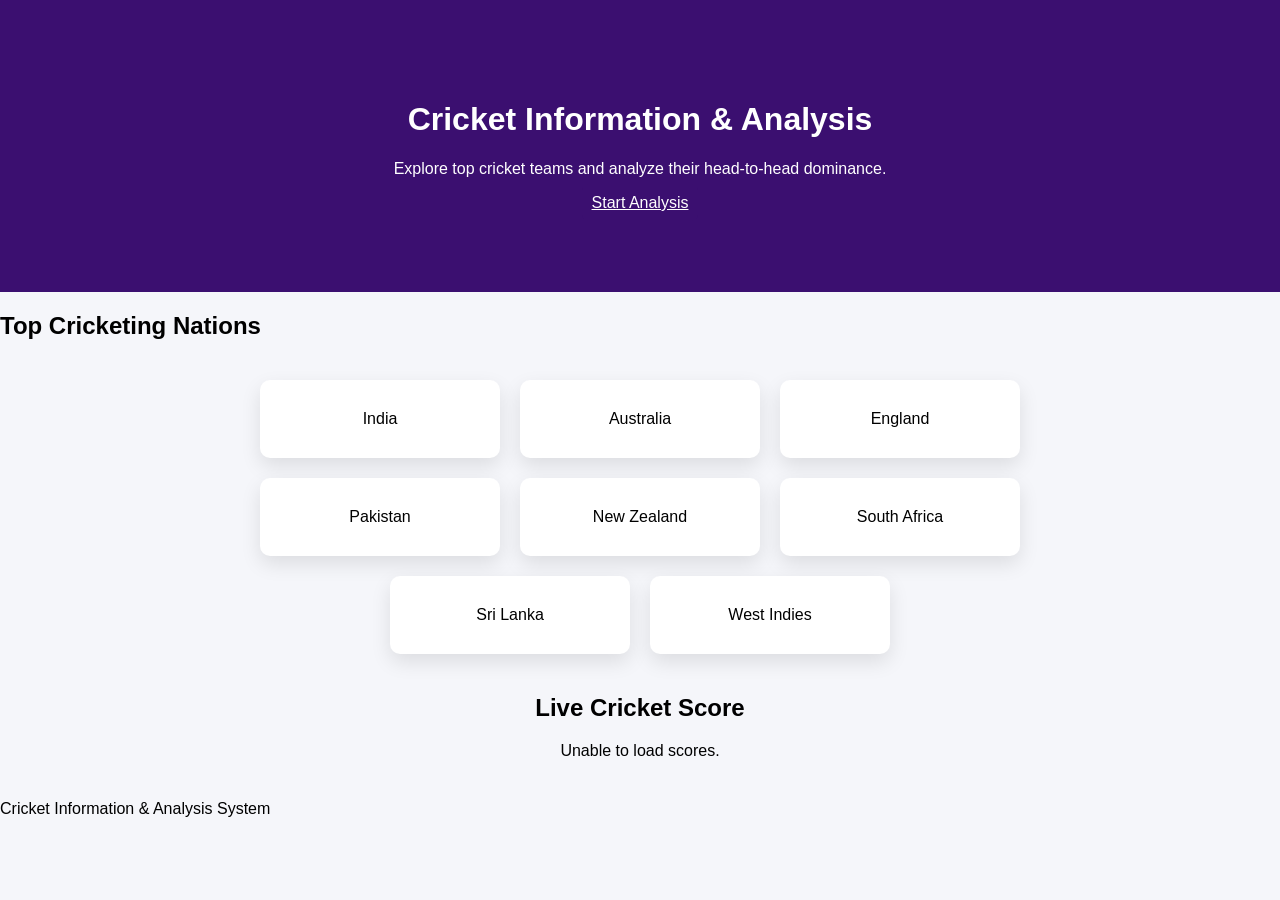
<file: index.html>
<!DOCTYPE html>
<html lang="en">

<head>
    <meta charset="UTF-8">
    <meta name="description" content="Cricket Information and Analysis Website">
    <meta name="keywords" content="cricket analysis teams statistics">
    <meta name="viewport" content="width=device-width, initial-scale=1.0">

    <title>Cricket Information & Analysis</title>

    <link rel="stylesheet" href="style.css">
</head>

<body>

    <header class="hero">
        <div class="hero-content">
            <h1>Cricket Information & Analysis</h1>

            <p>
                Explore top cricket teams and analyze their head-to-head dominance.
            </p>

            <a href="compare.html" class="btn-primary">
                Start Analysis
            </a>

        </div>
    </header>

    <main>

        <section class="teams-section">

            <h2>Top Cricketing Nations</h2>

            <div class="team-grid">

                <a href="team.html?name=India" class="team-card">India</a>
                <a href="team.html?name=Australia" class="team-card">Australia</a>
                <a href="team.html?name=England" class="team-card">England</a>
                <a href="team.html?name=Pakistan" class="team-card">Pakistan</a>
                <a href="team.html?name=New Zealand" class="team-card">New Zealand</a>
                <a href="team.html?name=South Africa" class="team-card">South Africa</a>
                <a href="team.html?name=Sri Lanka" class="team-card">Sri Lanka</a>
                <a href="team.html?name=West Indies" class="team-card">West Indies</a>

            </div>

        </section>


        <section class="live-score-section">

            <h2>Live Cricket Score</h2>

            <div id="liveScoreContainer" class="score-container">
                Loading live matches...
            </div>
        </section>

    </main>

    <footer class="footer">

        <p>Cricket Information & Analysis System</p>

    </footer>

    <script src="script.js"></script>

</body>

</html>
</file>
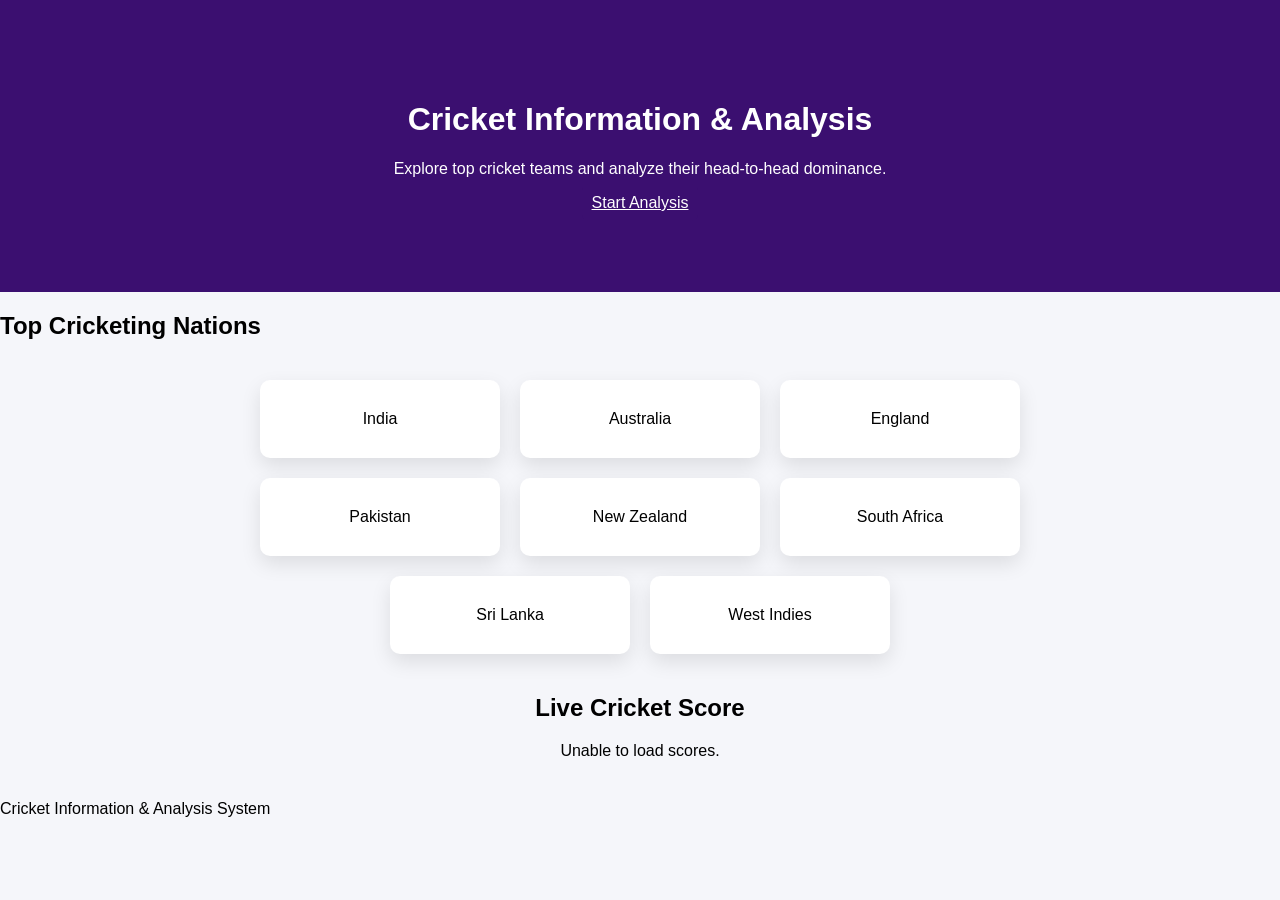
<file: FWD/index.html>
<!DOCTYPE html>
<html lang="en">

<head>
    <meta charset="UTF-8">
    <meta name="description" content="Cricket Information and Analysis Website">
    <meta name="keywords" content="cricket analysis teams statistics">
    <meta name="viewport" content="width=device-width, initial-scale=1.0">

    <title>Cricket Information & Analysis</title>

    <link rel="stylesheet" href="style.css">
</head>

<body>

    <header class="hero">
        <div class="hero-content">
            <h1>Cricket Information & Analysis</h1>

            <p>
                Explore top cricket teams and analyze their head-to-head dominance.
            </p>

            <a href="compare.html" class="btn-primary">
                Start Analysis
            </a>

        </div>
    </header>

    <main>

        <section class="teams-section">

            <h2>Top Cricketing Nations</h2>

            <div class="team-grid">

                <a href="team.html?name=India" class="team-card">India</a>
                <a href="team.html?name=Australia" class="team-card">Australia</a>
                <a href="team.html?name=England" class="team-card">England</a>
                <a href="team.html?name=Pakistan" class="team-card">Pakistan</a>
                <a href="team.html?name=New Zealand" class="team-card">New Zealand</a>
                <a href="team.html?name=South Africa" class="team-card">South Africa</a>
                <a href="team.html?name=Sri Lanka" class="team-card">Sri Lanka</a>
                <a href="team.html?name=West Indies" class="team-card">West Indies</a>

            </div>

        </section>


        <section class="live-score-section">

            <h2>Live Cricket Score</h2>

            <div id="liveScoreContainer" class="score-container">
                Loading live matches...
            </div>
        </section>

    </main>

    <footer class="footer">

        <p>Cricket Information & Analysis System</p>

    </footer>

    <script src="script.js"></script>

</body>

</html>
</file>
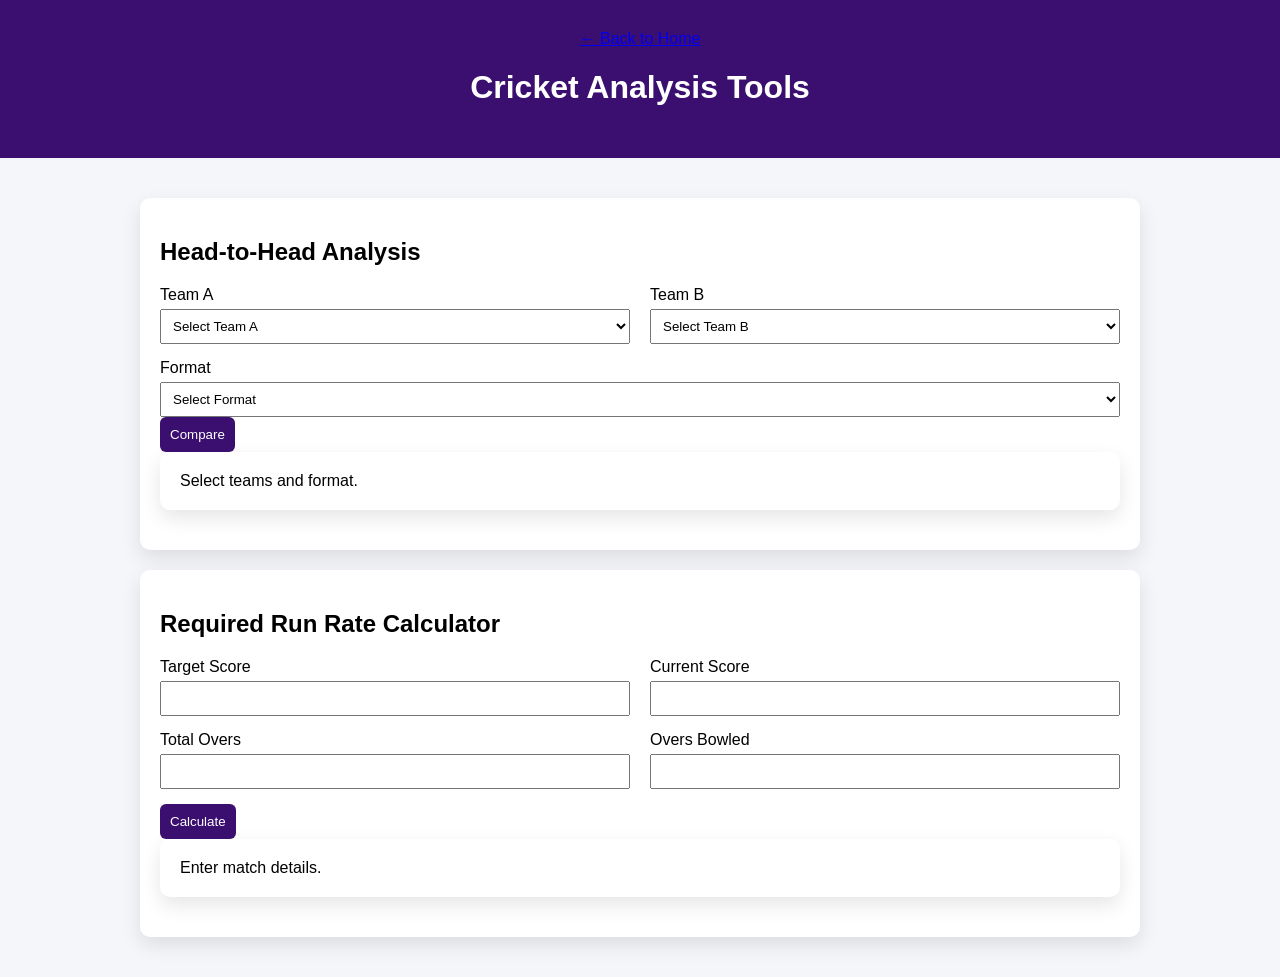
<file: compare.html>
<!DOCTYPE html>
<html>

<head>
    <title>Cricket Analysis Tools</title>
    <link rel="stylesheet" href="style.css">
</head>

<body>

    <header class="page-header">

        <a href="index.html" class="back-link">← Back to Home</a>

        <h1>Cricket Analysis Tools</h1>

    </header>

    <section class="compare-wrapper">


        <div class="compare-card">

            <h2>Head-to-Head Analysis</h2>

            <div class="inputs-row">

                <div class="input-group">

                    <label>Team A</label>
                    <select id="teamA"></select>

                </div>

                <div class="input-group">

                    <label>Team B</label>
                    <select id="teamB"></select>

                </div>

            </div>

            <div class="input-group">

                <label>Format</label>

                <select id="format">

                    <option value="">Select Format</option>
                    <option value="ODI">ODI</option>
                    <option value="T20">T20</option>
                    <option value="Test">Test</option>

                </select>

            </div>

            <button onclick="compareTeams()" class="btn-primary">

                Compare

            </button>

            <div id="result" class="result-card">

                Select teams and format.

            </div>

        </div>



        <div class="compare-card">

            <h2>Required Run Rate Calculator</h2>

            <div class="inputs-row">

                <div class="input-group">

                    <label>Target Score</label>
                    <input type="number" id="targetScore">

                </div>

                <div class="input-group">

                    <label>Current Score</label>
                    <input type="number" id="currentScore">

                </div>

            </div>


            <div class="inputs-row">

                <div class="input-group">

                    <label>Total Overs</label>
                    <input type="number" id="totalOvers">

                </div>

                <div class="input-group">

                    <label>Overs Bowled</label>
                    <input type="number" id="oversBowled">

                </div>

            </div>


            <button onclick="calculateRRR()" class="btn-primary">

                Calculate

            </button>

            <div id="rrrResult" class="result-card">

                Enter match details.

            </div>

        </div>

    </section>

    <script src="script.js"></script>

</body>

</html>
</file>
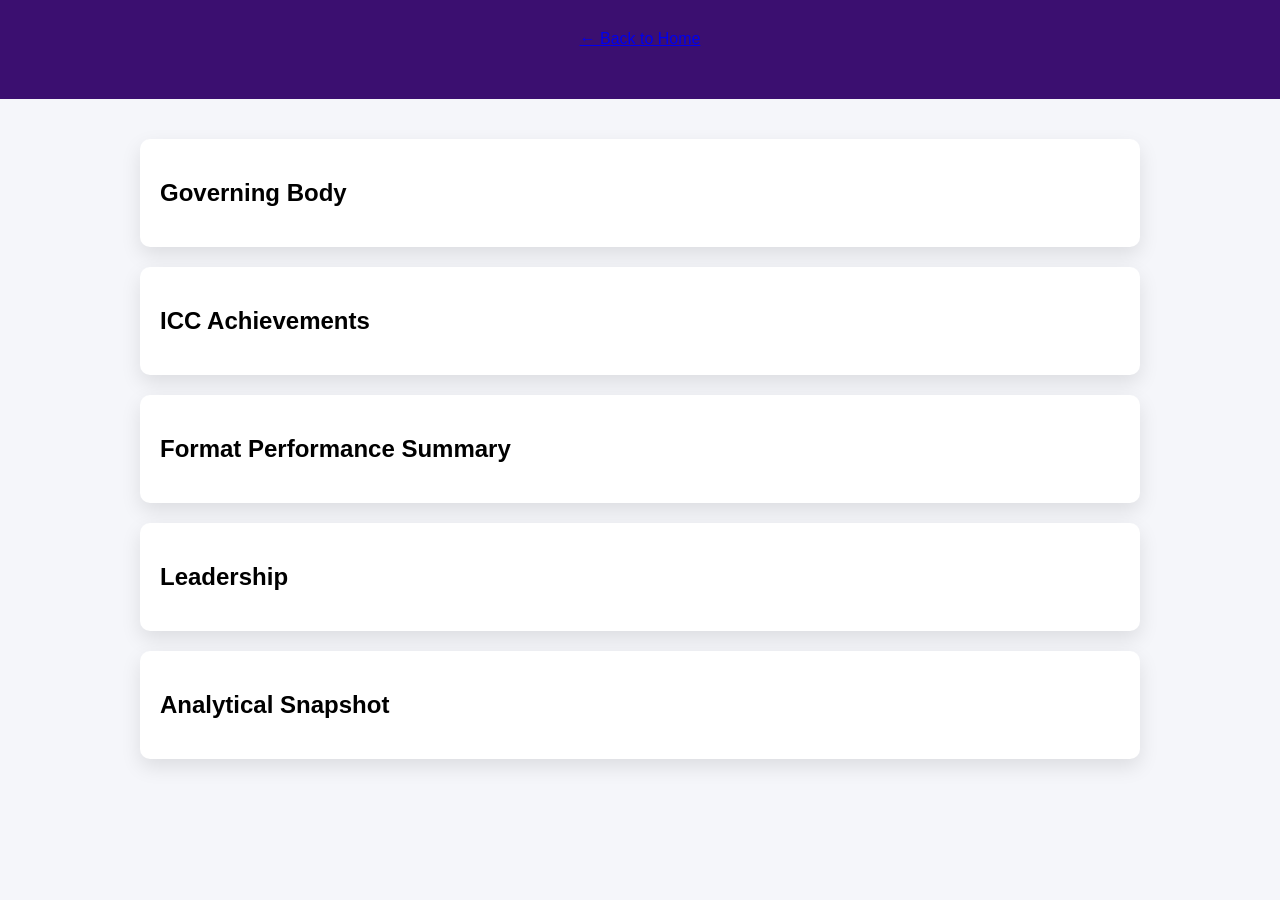
<file: team.html>
<!DOCTYPE html>
<html>

<head>
    <title>Team Profile</title>
    <link rel="stylesheet" href="style.css">
</head>

<body>

    <header class="page-header">

        <a href="index.html" class="back-link">← Back to Home</a>

        <h1 id="teamTitle"></h1>

    </header>


    <section class="team-container">

        <div class="team-section">

            <h2>Governing Body</h2>

            <p id="boardInfo"></p>

        </div>


        <div class="team-section">

            <h2>ICC Achievements</h2>

            <ul id="iccTitles"></ul>

        </div>


        <div class="team-section">

            <h2>Format Performance Summary</h2>

            <div id="performanceTable"></div>

        </div>


        <div class="team-section">

            <h2>Leadership</h2>

            <p id="leadershipInfo"></p>

        </div>


        <div class="team-section">

            <h2>Analytical Snapshot</h2>

            <p id="analysisResult"></p>

        </div>

    </section>

    <script src="teamScript.js"></script>

</body>

</html>
</file>
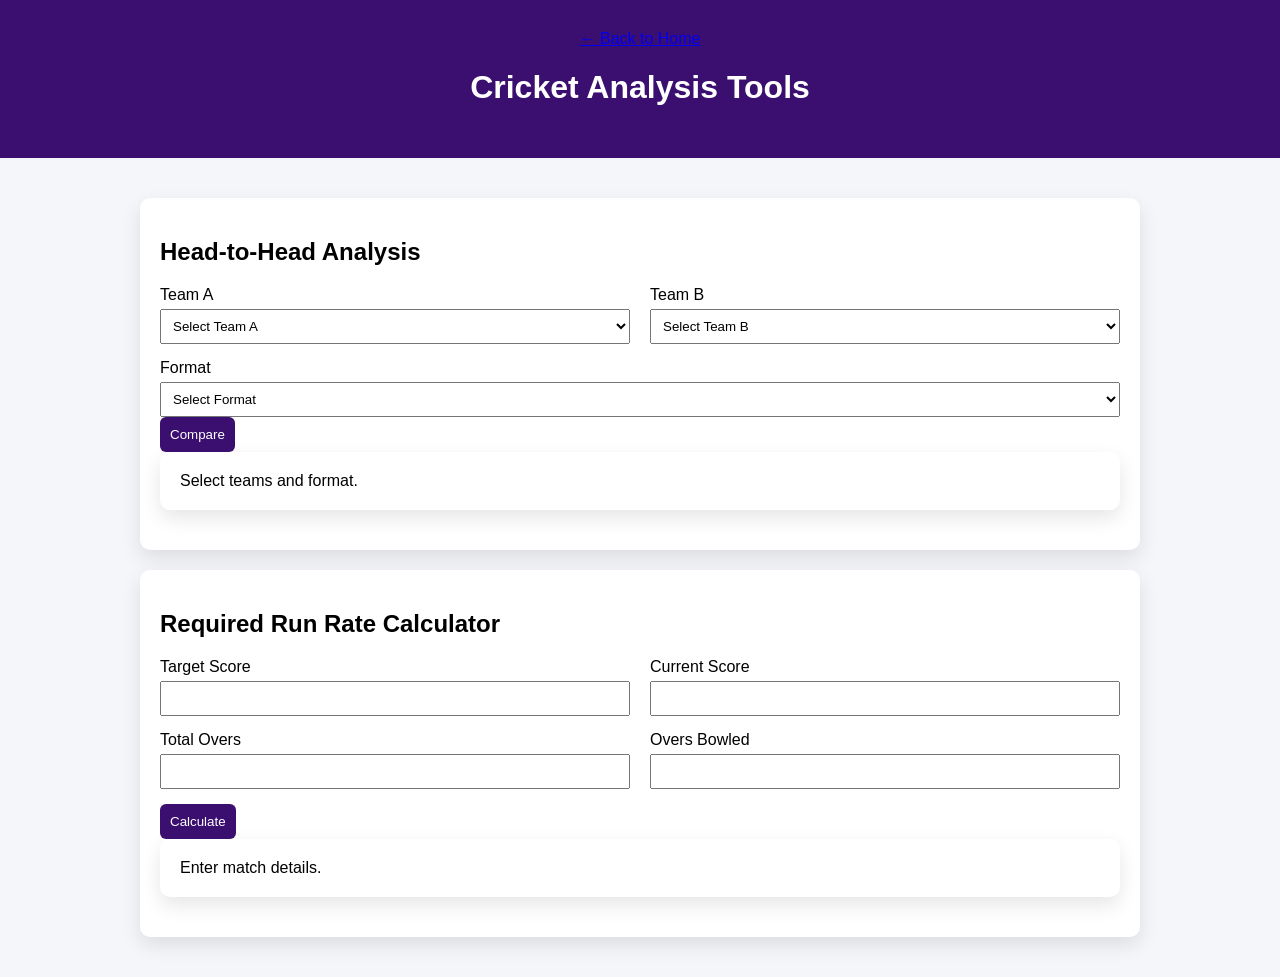
<file: FWD/compare.html>
<!DOCTYPE html>
<html>

<head>
    <title>Cricket Analysis Tools</title>
    <link rel="stylesheet" href="style.css">
</head>

<body>

    <header class="page-header">

        <a href="index.html" class="back-link">← Back to Home</a>

        <h1>Cricket Analysis Tools</h1>

    </header>

    <section class="compare-wrapper">


        <div class="compare-card">

            <h2>Head-to-Head Analysis</h2>

            <div class="inputs-row">

                <div class="input-group">

                    <label>Team A</label>
                    <select id="teamA"></select>

                </div>

                <div class="input-group">

                    <label>Team B</label>
                    <select id="teamB"></select>

                </div>

            </div>

            <div class="input-group">

                <label>Format</label>

                <select id="format">

                    <option value="">Select Format</option>
                    <option value="ODI">ODI</option>
                    <option value="T20">T20</option>
                    <option value="Test">Test</option>

                </select>

            </div>

            <button onclick="compareTeams()" class="btn-primary">

                Compare

            </button>

            <div id="result" class="result-card">

                Select teams and format.

            </div>

        </div>



        <div class="compare-card">

            <h2>Required Run Rate Calculator</h2>

            <div class="inputs-row">

                <div class="input-group">

                    <label>Target Score</label>
                    <input type="number" id="targetScore">

                </div>

                <div class="input-group">

                    <label>Current Score</label>
                    <input type="number" id="currentScore">

                </div>

            </div>


            <div class="inputs-row">

                <div class="input-group">

                    <label>Total Overs</label>
                    <input type="number" id="totalOvers">

                </div>

                <div class="input-group">

                    <label>Overs Bowled</label>
                    <input type="number" id="oversBowled">

                </div>

            </div>


            <button onclick="calculateRRR()" class="btn-primary">

                Calculate

            </button>

            <div id="rrrResult" class="result-card">

                Enter match details.

            </div>

        </div>

    </section>

    <script src="script.js"></script>

</body>

</html>
</file>
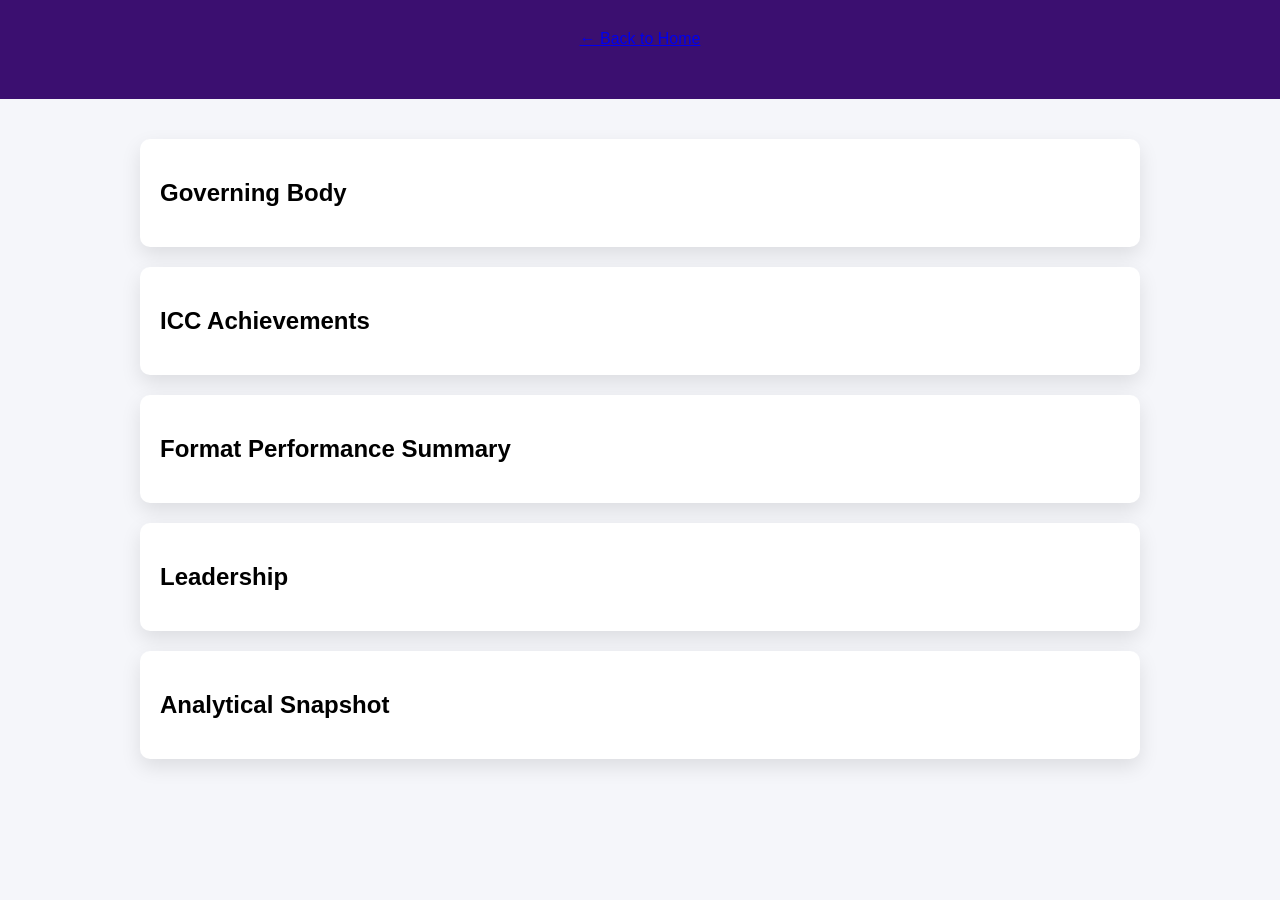
<file: FWD/team.html>
<!DOCTYPE html>
<html>

<head>
    <title>Team Profile</title>
    <link rel="stylesheet" href="style.css">
</head>

<body>

    <header class="page-header">

        <a href="index.html" class="back-link">← Back to Home</a>

        <h1 id="teamTitle"></h1>

    </header>


    <section class="team-container">

        <div class="team-section">

            <h2>Governing Body</h2>

            <p id="boardInfo"></p>

        </div>


        <div class="team-section">

            <h2>ICC Achievements</h2>

            <ul id="iccTitles"></ul>

        </div>


        <div class="team-section">

            <h2>Format Performance Summary</h2>

            <div id="performanceTable"></div>

        </div>


        <div class="team-section">

            <h2>Leadership</h2>

            <p id="leadershipInfo"></p>

        </div>


        <div class="team-section">

            <h2>Analytical Snapshot</h2>

            <p id="analysisResult"></p>

        </div>

    </section>

    <script src="teamScript.js"></script>

</body>

</html>
</file>
<file: style.css>
:root {

    --primary: #3b0f70;
    --card: white;
    --shadow: 0 8px 20px rgba(0, 0, 0, 0.1);

}

body {

    font-family: Arial;
    margin: 0;
    background: #f5f6fa;

}

.hero {

    background: var(--primary);
    color: white;
    text-align: center;
    padding: 80px 20px;

}

.team-grid {

    display: flex;
    flex-wrap: wrap;
    justify-content: center;
    gap: 20px;

    max-width: 900px;
    margin: 40px auto;

}

.team-card {

    background: var(--card);
    padding: 30px;

    width: 180px;

    text-align: center;

    border-radius: 10px;

    text-decoration: none;
    color: black;

    box-shadow: var(--shadow);

    transition: .3s;

}

.team-card:hover {

    transform: scale(1.05);

}

.page-header {

    background: var(--primary);
    color: white;
    text-align: center;
    padding: 30px;

}

.team-container,
.compare-wrapper {

    max-width: 1000px;
    margin: 40px auto;
    padding: 0 20px;

}

.team-section,
.compare-card,
.result-card {

    background: white;
    padding: 20px;

    margin-bottom: 20px;

    border-radius: 10px;

    box-shadow: var(--shadow);

}

.inputs-row {

    display: flex;
    gap: 20px;
    margin-bottom: 15px;

}

.input-group {

    flex: 1;
    display: flex;
    flex-direction: column;

}

input,
select {

    padding: 8px;
    margin-top: 5px;

}

.btn-primary {

    background: var(--primary);
    color: white;

    padding: 10px;

    border: none;

    border-radius: 6px;

    cursor: pointer;

}

.live-score-section {

    max-width: 900px;
    margin: 40px auto;
    text-align: center;

}

.performance-table {

    width: 100%;
    border-collapse: collapse;

}

.performance-table th,
.performance-table td {

    border: 1px solid #ddd;
    padding: 8px;
    text-align: center;

}

.performance-table th {

    background: var(--primary);
    color: white;

}

@media(max-width:768px) {

    .team-grid {
        flex-direction: column;
        align-items: center;
    }

    .inputs-row {
        flex-direction: column;
    }

}

.score-container {
    display: flex;
    flex-wrap: wrap;
    justify-content: center;
    gap: 20px;
    margin-top: 20px;
}

.score-card {
    background: white;
    padding: 20px;
    border-radius: 10px;
    box-shadow: 0 6px 15px rgba(0, 0, 0, 0.1);
    width: 260px;
    text-align: center;
}

.score-title {
    font-weight: bold;
    margin-bottom: 10px;
}

.score-status {
    color: #444;
    font-size: 14px;
    margin-top: 5px;
}
</file>
<file: FWD/style.css>
:root {

    --primary: #3b0f70;
    --card: white;
    --shadow: 0 8px 20px rgba(0, 0, 0, 0.1);

}

body {

    font-family: Arial;
    margin: 0;
    background: #f5f6fa;

}

.hero {

    background: var(--primary);
    color: white;
    text-align: center;
    padding: 80px 20px;

}

.team-grid {

    display: flex;
    flex-wrap: wrap;
    justify-content: center;
    gap: 20px;

    max-width: 900px;
    margin: 40px auto;

}

.team-card {

    background: var(--card);
    padding: 30px;

    width: 180px;

    text-align: center;

    border-radius: 10px;

    text-decoration: none;
    color: black;

    box-shadow: var(--shadow);

    transition: .3s;

}

.team-card:hover {

    transform: scale(1.05);

}

.page-header {

    background: var(--primary);
    color: white;
    text-align: center;
    padding: 30px;

}

.team-container,
.compare-wrapper {

    max-width: 1000px;
    margin: 40px auto;
    padding: 0 20px;

}

.team-section,
.compare-card,
.result-card {

    background: white;
    padding: 20px;

    margin-bottom: 20px;

    border-radius: 10px;

    box-shadow: var(--shadow);

}

.inputs-row {

    display: flex;
    gap: 20px;
    margin-bottom: 15px;

}

.input-group {

    flex: 1;
    display: flex;
    flex-direction: column;

}

input,
select {

    padding: 8px;
    margin-top: 5px;

}

.btn-primary {

    background: var(--primary);
    color: white;

    padding: 10px;

    border: none;

    border-radius: 6px;

    cursor: pointer;

}

.live-score-section {

    max-width: 900px;
    margin: 40px auto;
    text-align: center;

}

.performance-table {

    width: 100%;
    border-collapse: collapse;

}

.performance-table th,
.performance-table td {

    border: 1px solid #ddd;
    padding: 8px;
    text-align: center;

}

.performance-table th {

    background: var(--primary);
    color: white;

}

@media(max-width:768px) {

    .team-grid {
        flex-direction: column;
        align-items: center;
    }

    .inputs-row {
        flex-direction: column;
    }

}

.score-container {
    display: flex;
    flex-wrap: wrap;
    justify-content: center;
    gap: 20px;
    margin-top: 20px;
}

.score-card {
    background: white;
    padding: 20px;
    border-radius: 10px;
    box-shadow: 0 6px 15px rgba(0, 0, 0, 0.1);
    width: 260px;
    text-align: center;
}

.score-title {
    font-weight: bold;
    margin-bottom: 10px;
}

.score-status {
    color: #444;
    font-size: 14px;
    margin-top: 5px;
}
</file>
